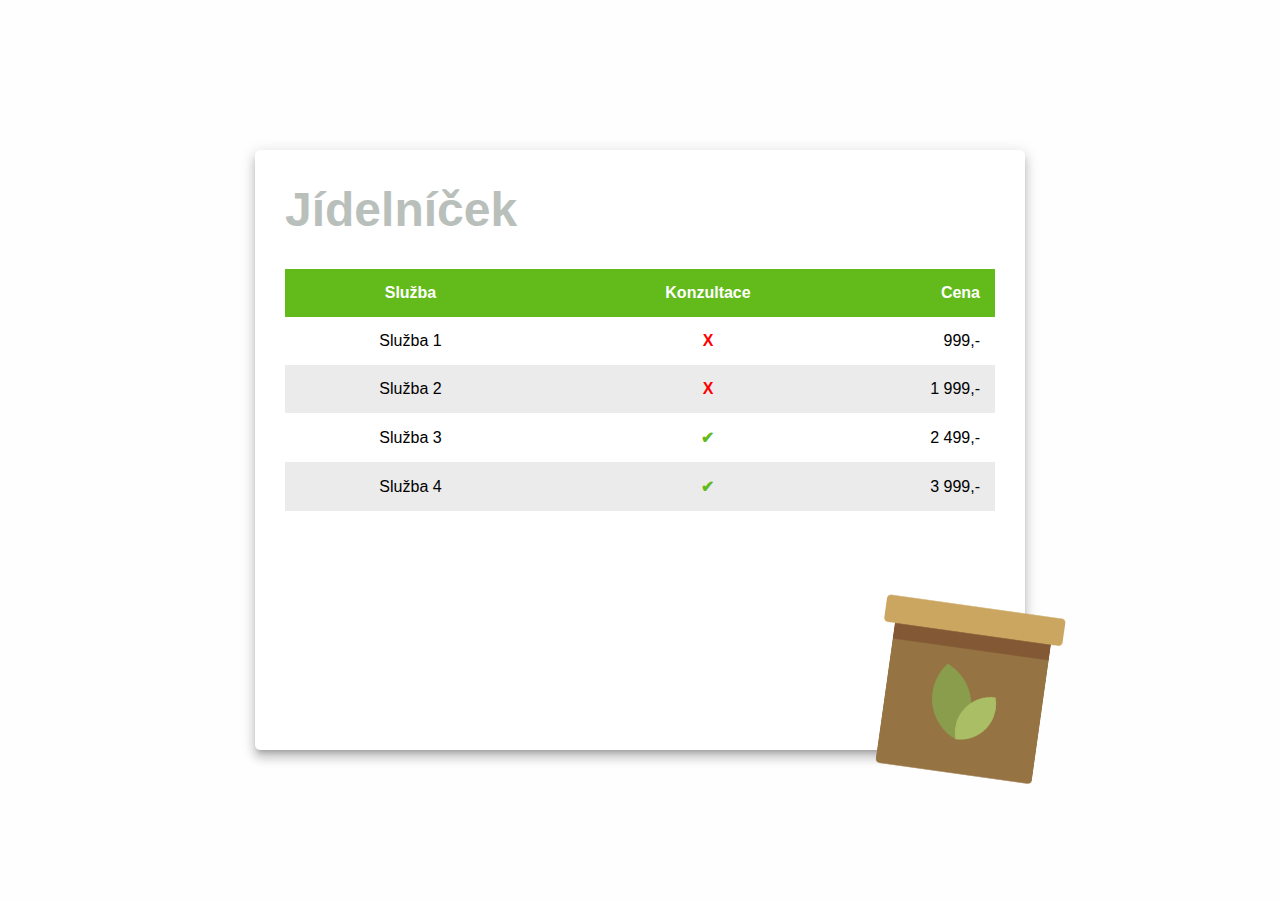
<file: mark/detail.html>
<!DOCTYPE html>
<html lang="en">

<head>
    <meta charset="UTF-8">
    <meta name="viewport" content="width=device-width, initial-scale=1.0">
    <meta http-equiv="X-UA-Compatible" content="ie=edge">
    <title>Detail</title>
    <link rel="stylesheet" href="./css/detail.css">
</head>

<body>
    <div id="container">
        <div id="box">
            <h1>Jídelníček</h1>
            <table>
                <tr>
                    <th>Služba</th>
                    <th>Konzultace</th>
                    <th class="price">Cena</th>
                </tr>
                <tr>
                    <td>Služba 1</td>
                    <td class="bold red">X</td>
                    <td class="price">999,-</td>
                </tr>
                <tr>
                    <td>Služba 2</td>
                    <td class="bold red">X</td>
                    <td class="price">1 999,-</td>
                </tr>
                <tr>
                    <td>Služba 3</td>
                    <td class="bold green">✔</td>
                    <td class="price">2 499,-</td>
                </tr>
                <tr>
                    <td>Služba 4</td>
                    <td class="bold green">✔</td>
                    <td class="price">3 999,-</td>
                </tr>
            </table>
            <img src="imgs/services/plan.png">
        </div>
    </div>
    <script src="script/detail.js"></script>
</body>

</html>
</file>
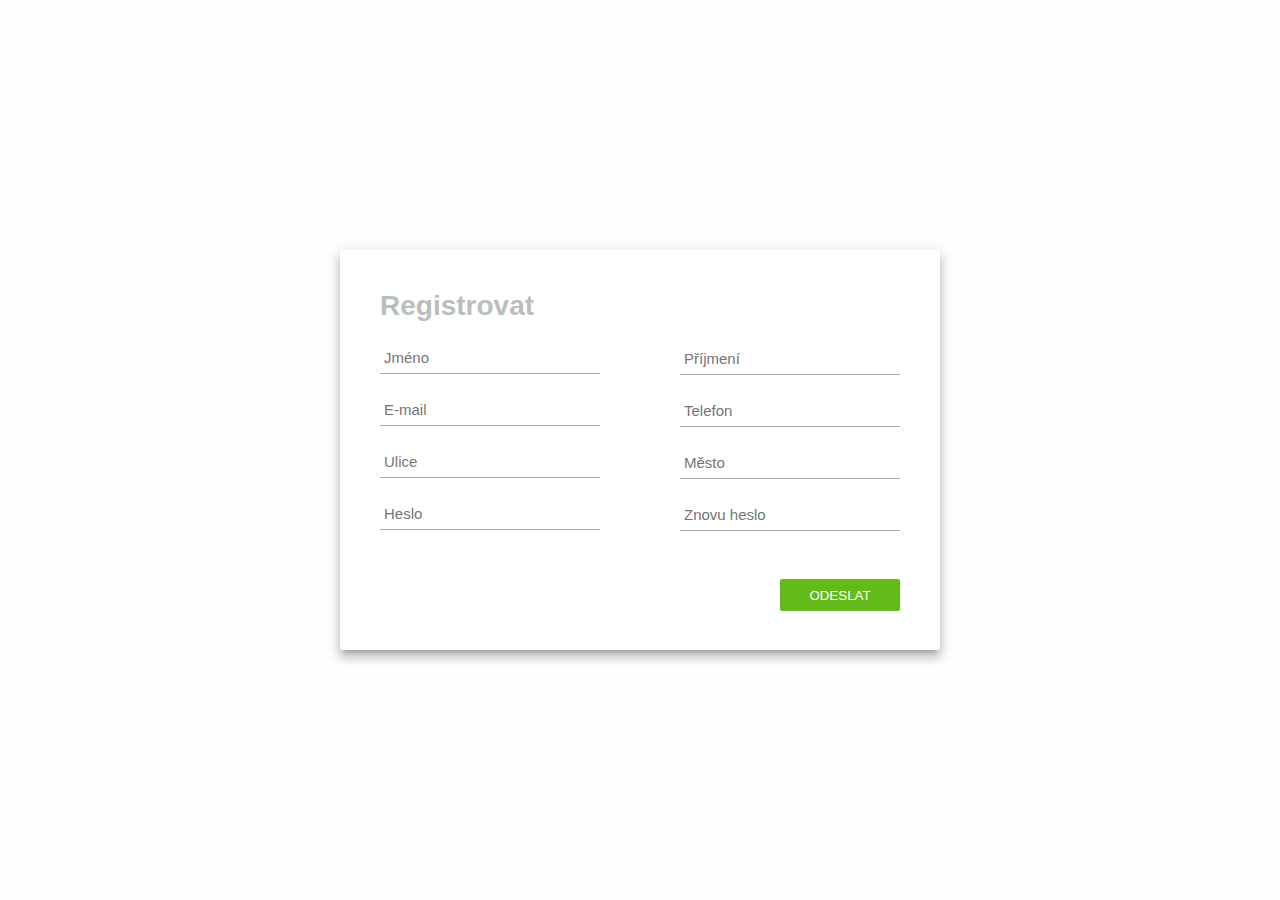
<file: mark/form.html>
<!DOCTYPE html>
<html lang="en">
  <head>
    <meta charset="UTF-8" />
    <meta name="viewport" content="width=device-width, initial-scale=1.0" />
    <meta http-equiv="X-UA-Compatible" content="ie=edge" />
    <link rel="stylesheet" href="./css/form.css" />
    <title>Document</title>
  </head>
  <body>
    <div class="container">
      <div class="login-box">
        <div class="left">
          <h1>Registrovat</h1>
          <input type="text" name="username" placeholder="Jméno" />
          <input type="text" name="email" placeholder="E-mail" />
          <input type="text" name="street" placeholder="Ulice" />
          <input type="password" name="password" placeholder="Heslo" />
        </div>

        <div class="right">
          <input type="text" name="surname" placeholder="Příjmení" />
          <input type="text" name="phone" placeholder="Telefon" />
          <input type="text" name="city" placeholder="Město" />
          <input type="password" name="password2" placeholder="Znovu heslo" />
          <input type="submit" name="signup_submit" value="odeslat" />
        </div>
      </div>
    </div>

    <!--<button class="social-signin facebook">Log in with facebook</button>-->
    <!--<button class="social-signin twitter">Log in with Twitter</button>-->
    <!--<button class="social-signin google">Log in with Google+</button>-->
  </body>
</html>
</file>
<file: mark/css/detail.css>
html {
  scroll-behavior: smooth;
}
body,
html {
  height: 100vh;
}
body {
  margin: 0;
  font-family: Arial, Helvetica, sans-serif;
  font-weight: 400;
  font-style: normal;
  background: #fefefe;
}
.bold {
  font-weight: bold;
}
.red{
color: red;
}
.green{
color: #63ba1b;
}
#container {
  height: 100vh;
  display: flex;
  justify-content: center;
  align-items: center;
}
#container #box {
  width: 85vw;
  height: 600px;
  padding: 0 15px;
  background: white;
  box-shadow: 0 0 0 0 transparent, 0 8px 10px 1px rgba(0, 0, 0, 0.14),
    0 3px 14px 2px rgba(0, 0, 0, 0.12), 0 5px 5px -3px rgba(0, 0, 0, 0.2);
  border-radius: 5px;
  -webkit-border-radius: 5px;
  -moz-border-radius: 5px;
  -ms-border-radius: 5px;
  -o-border-radius: 5px;
  position: relative;
}
@media (min-width: 864px) {
  #container #box {
    width: 710px;
    padding: 0 30px;
  }
}

#container #box h1 {
  color: darkkhaki;
  color: #b9bfbb;
  font-size: 3em;
}
#container #box table {
  width: 100%;
}
#container #box table,
tr,
td,
th {
  border: 0px;
  border-collapse: collapse;
}
#container #box table th {
  color: white;
  background: #63ba1b;
}
#container #box table tr:nth-child(2n + 3) {
  color: black;
  background: #ebebeb;
}
#container #box table td,
th {
  padding: 15px 0;
  text-align: center;
}
#container #box table .price {
  width: 100px;
  text-align: right;
  padding-right: 15px;
}
@keyframes loadImage {
  0% {
    transform: rotate(-20deg);
    -webkit-transform: rotate(-20deg);
    -moz-transform: rotate(-20deg);
    -ms-transform: rotate(-20deg);
    -o-transform: rotate(-20deg);
  }
  100% {
    transform: rotate(8deg);
    -webkit-transform: rotate(8deg);
    -moz-transform: rotate(8deg);
    -ms-transform: rotate(8deg);
    -o-transform: rotate(8deg);
  }
}

#container #box img {
  animation: loadImage 1s;
  transform: rotate(8deg);
  height: 180px;
  position: absolute;
  right: -30px;
  bottom: -30px;
  -webkit-animation: loadImage 1s;
}
</file>
<file: mark/css/form.css>
body {
  margin: 0;
  padding: 0;
  background: #fefefe;
  font-size: 16px;
  color: #222;
  font-family: "Roboto", sans-serif;
  font-weight: 300;
  height: 100vh;
  width: 100vw;
}

.container {
  display: flex;
  justify-content: center;
  align-items: center;
  height: 100vh;
  width: 100vw;
}

.login-box {
  display: flex;
  flex-direction: column;
  min-height: 400px;
  max-width: 600px;
  border-radius: 2px;
  background: white;
  box-shadow: 0 0 0 0 transparent, 0 8px 10px 1px rgba(0, 0, 0, 0.14),
    0 3px 14px 2px rgba(0, 0, 0, 0.12), 0 5px 5px -3px rgba(0, 0, 0, 0.2);
}
.left {
  box-sizing: border-box;
  width: 300px;
  height: 300px;
  padding: 40px;
}
.right {
  box-sizing: border-box;
  padding: 40px;
  padding-top: 10px;
  width: 300px;
  height: 300px;
  border-radius: 0 2px 2px 0;
}
input[type="submit"] {
  margin-top: 7px;
  width: 120px;
  height: 32px;
  background: #63ba1b;
  border: none;
  border-radius: 2px;
  color: #fff;
  font-family: "Roboto", sans-serif;
  font-weight: 500;
  text-transform: uppercase;
  transition: 0.1s ease;
  cursor: pointer;
  float: right;
}

@media (min-width: 630px) {
  .login-box {
    flex-direction: row;
  }
  .left {
    padding: 40px;
    height: 400px;
  }
  .right {
    padding: 93px 40px 40px 40px;
    height: 400px;
  }
  input[type="submit"] {
    margin-top: 28px;
  }
}

h1 {
  margin: 0 0 20px 0;
  font-weight: 300;
  font-size: 28px;
  color: #b9bfbb;
  font-weight: bold;
}

input[type="text"],
input[type="password"],
input[type="date"] {
  display: block;
  box-sizing: border-box;
  margin-bottom: 20px;
  padding: 4px;
  width: 220px;
  height: 32px;
  border: none;
  border-bottom: 1px solid #aaa;
  font-family: "Roboto", sans-serif;
  font-weight: 400;
  font-size: 15px;
  transition: 0.2s ease;
}

input[type="text"]:focus,
input[type="password"]:focus,
input[type="date"]:focus {
  border-bottom: 2px solid #63ba1b;
  color: #63ba1b;
  transition: 0.2s ease;
}

input[type="submit"]:hover,
input[type="submit"]:focus {
  opacity: 0.8;
  box-shadow: 0 2px 4px rgba(0, 0, 0, 0.4);
  transition: 0.1s ease;
}

input[type="submit"]:active {
  opacity: 1;
  box-shadow: 0 1px 2px rgba(0, 0, 0, 0.4);
  transition: 0.1s ease;
}

.or {
  width: 40px;
  height: 40px;
  background: #ddd;
  border-radius: 50%;
  box-shadow: 0 2px 4px rgba(0, 0, 0, 0.4);
  line-height: 40px;
  text-align: center;
}

.right .loginwith {
  display: block;
  margin-bottom: 40px;
  font-size: 28px;
  color: #fff;
  text-align: center;
}

button.social-signin {
  margin-bottom: 20px;
  width: 220px;
  height: 36px;
  border: none;
  border-radius: 2px;
  color: #fff;
  font-family: "Roboto", sans-serif;
  font-weight: 500;
  transition: 0.2s ease;
  cursor: pointer;
}

button.social-signin:hover,
button.social-signin:focus {
  box-shadow: 0 2px 4px rgba(0, 0, 0, 0.4);
  transition: 0.2s ease;
}

button.social-signin:active {
  box-shadow: 0 1px 2px rgba(0, 0, 0, 0.4);
  transition: 0.2s ease;
}

button.social-signin.facebook {
  background: #32508e;
}

button.social-signin.twitter {
  background: #55acee;
}

button.social-signin.google {
  background: #dd4b39;
}
</file>
